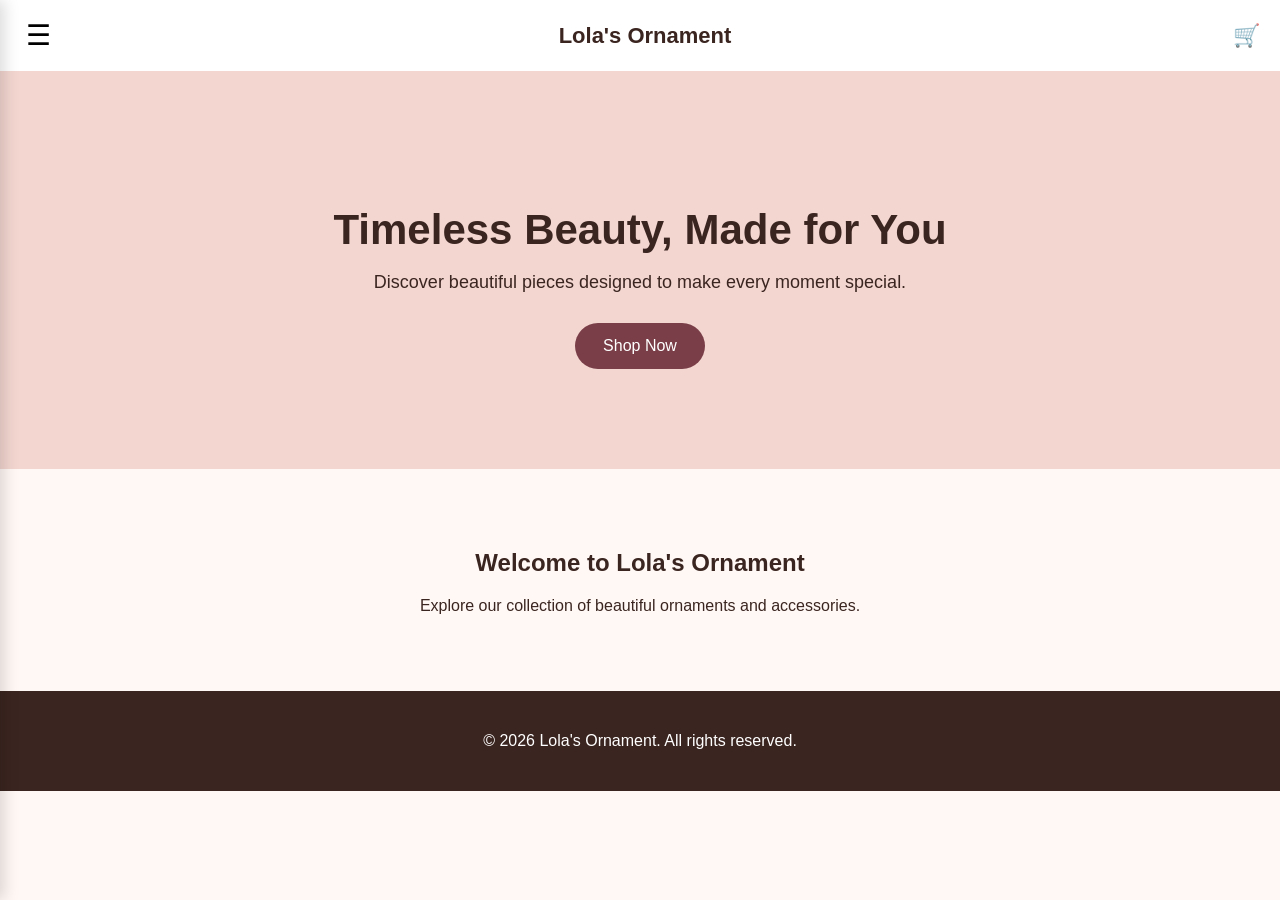
<file: index.html>
<!DOCTYPE html>
<html lang="en">

<head>
    <meta charset="UTF-8">
    <meta name="viewport" content="width=device-width, initial-scale=1.0">

    <title>Lola's Ornament | Timeless Beauty</title>

    <link rel="stylesheet" href="css/style.css">
</head>

<body>

    <header class="site-header">

    <button class="menu-button" id="menuButton">
        ☰
    </button>

    <h1>Lola's Ornament</h1>

    <a href="cart.html" class="cart-icon">
        🛒
    </a>

</header>

<aside class="sidebar" id="sidebar">

    <button class="close-button" id="closeButton">
        ×
    </button>

    <h2>Lola's Ornament</h2>

    <nav>
        <a href="index.html">🏠 Home</a>
        <a href="shop.html">🛍️ Shop</a>
        <a href="about.html">ℹ️ About Us</a>
        <a href="contact.html">📞 Contact</a>
        <a href="cart.html">🛒 Cart</a>
    </nav>

</aside>

    <main>

        <section class="hero">
            <h2>Timeless Beauty, Made for You</h2>

            <p>
                Discover beautiful pieces designed to make every moment special.
            </p>

            <a href="shop.html" class="button">Shop Now</a>
        </section>

        <section class="welcome">
            <h2>Welcome to Lola's Ornament</h2>

            <p>
                Explore our collection of beautiful ornaments and accessories.
            </p>
        </section>

    </main>

    <footer>
        <p>&copy; 2026 Lola's Ornament. All rights reserved.</p>
    </footer>

<script src="js/script.js?v=2"></script>

</body>
</html>
</file>
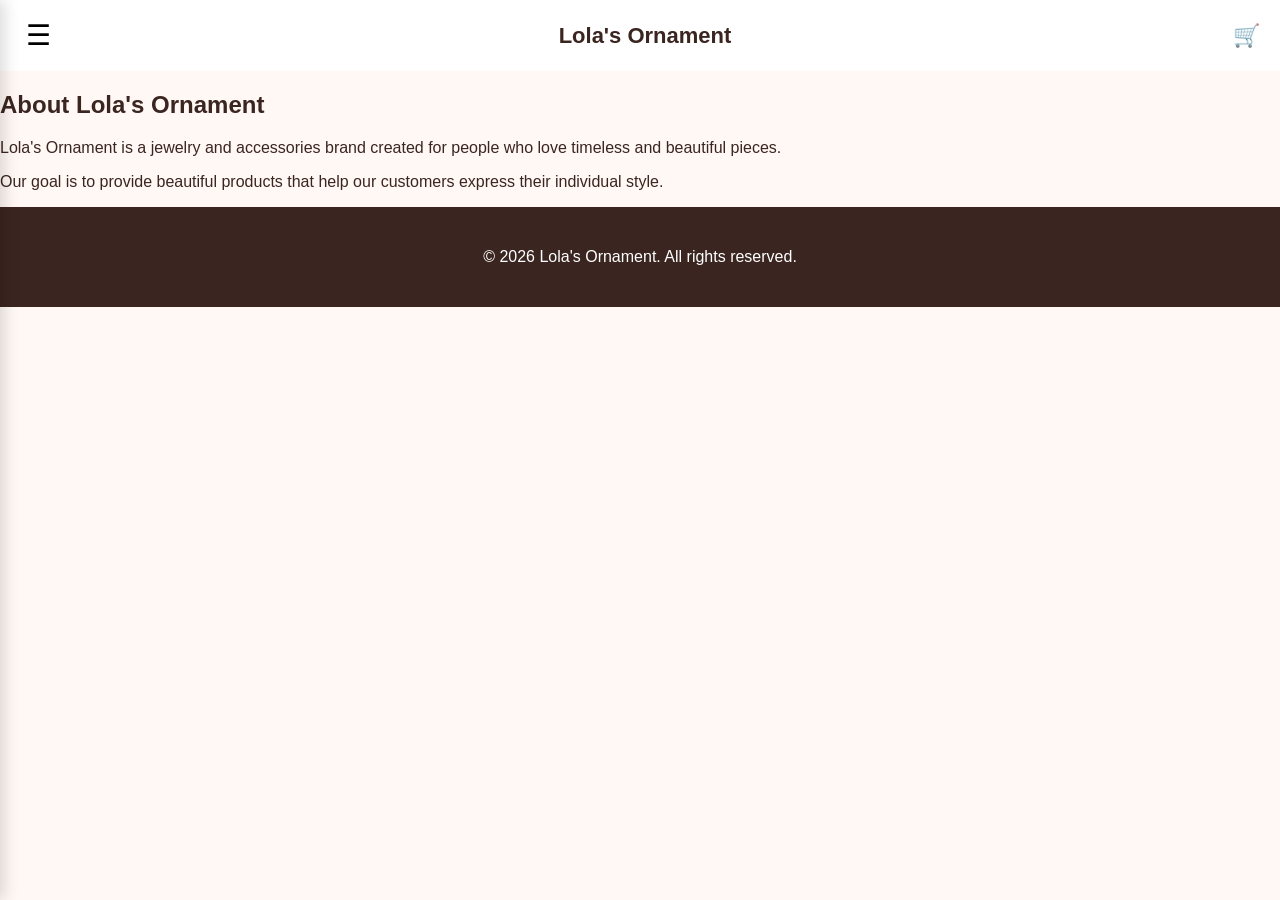
<file: about.html>
<!DOCTYPE html>
<html lang="en">

<head>
    <meta charset="UTF-8">
    <meta name="viewport" content="width=device-width, initial-scale=1.0">

    <title>About Us | Lola's Ornament</title>

    <link rel="stylesheet" href="css/style.css">
</head>

<body>

    <header class="site-header">

    <button class="menu-button" id="menuButton">
        ☰
    </button>

    <h1>Lola's Ornament</h1>

    <a href="cart.html" class="cart-icon">
        🛒
    </a>

</header>

<aside class="sidebar" id="sidebar">

    <button class="close-button" id="closeButton">
        ×
    </button>

    <h2>Lola's Ornament</h2>

    <nav>
        <a href="index.html">🏠 Home</a>
        <a href="shop.html">🛍️ Shop</a>
        <a href="about.html">ℹ️ About Us</a>
        <a href="contact.html">📞 Contact</a>
        <a href="cart.html">🛒 Cart</a>
    </nav>

</aside>

    <main>

        <section class="about">
            <h2>About Lola's Ornament</h2>

            <p>
                Lola's Ornament is a jewelry and accessories brand
                created for people who love timeless and beautiful pieces.
            </p>

            <p>
                Our goal is to provide beautiful products that help
                our customers express their individual style.
            </p>
        </section>

    </main>

    <footer>
        <p>&copy; 2026 Lola's Ornament. All rights reserved.</p>
    </footer>
    
<script src="js/script.js?v=2"></script>
    
</body>
</html>
</file>
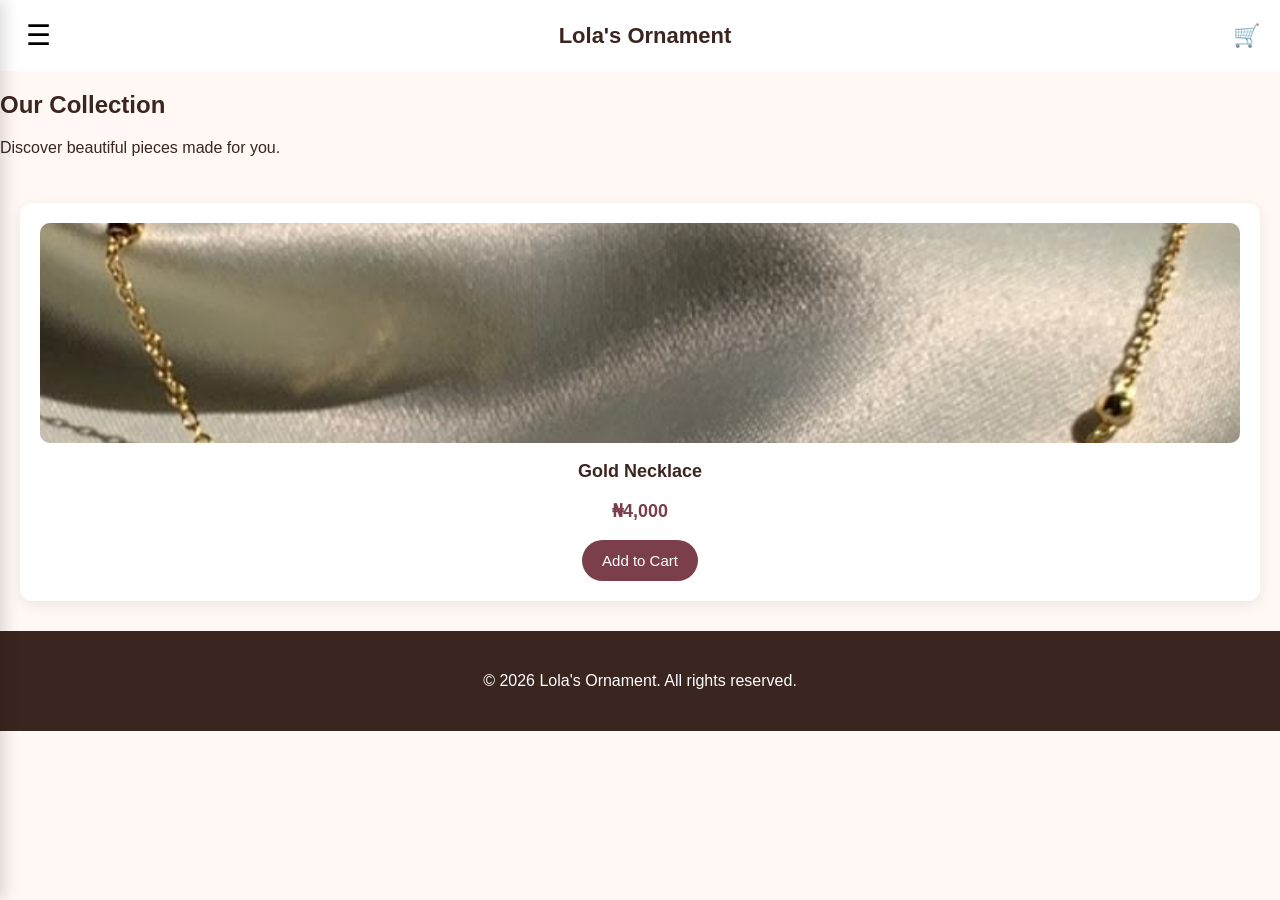
<file: shop.html>
<!DOCTYPE html>
<html lang="en">

<head>
    <meta charset="UTF-8">
    <meta name="viewport" content="width=device-width, initial-scale=1.0">

    <title>Shop | Lola's Ornament</title>

    <link rel="stylesheet" href="css/style.css">
</head>

<body>
<header class="site-header">

    <button class="menu-button" id="menuButton">
        ☰
    </button>

    <h1>Lola's Ornament</h1>

    <a href="cart.html" class="cart-icon">
        🛒
    </a>

</header>

<aside class="sidebar" id="sidebar">

    <button class="close-button" id="closeButton">
        ×
    </button>

    <h2>Lola's Ornament</h2>

    <nav>
        <a href="index.html">🏠 Home</a>
        <a href="shop.html">🛍️ Shop</a>
        <a href="about.html">ℹ️ About Us</a>
        <a href="contact.html">📞 Contact</a>
        <a href="cart.html">🛒 Cart</a>
    </nav>

</aside>

    <main>

        <section class="shop">

    <h2>Our Collection</h2>

    <p>Discover beautiful pieces made for you.</p>

    <div class="products">

        <div class="product-card">

            <div class="product-image">
    <img src="c7eb28c18d1d6994baa4c0588f9e59e7.jpg" alt="Gold Necklace">
            </div>

            <h3> Gold Necklace</h3>

            <p class="price">₦4,000</p>

            <button class="add-to-cart">
                Add to Cart
            </button>

        </div>

    </div>

        </section>

    </main>

    <footer>
        <p>&copy; 2026 Lola's Ornament. All rights reserved.</p>
    </footer>

<script src="js/script.js?v=2"></script>

</body>
</html>
</file>
<file: css/style.css>
* {
    box-sizing: border-box;
}

body {
    margin: 0;
    font-family: Arial, sans-serif;
    background-color: #fff8f5;
    color: #3b2520;
}

header {
    background-color: #ffffff;
    padding: 20px 30px;
    text-align: center;
}

header h1 {
    margin: 0 0 15px;
    font-size: 30px;
}

nav a {
    color: #3b2520;
    text-decoration: none;
    margin: 0 8px;
}

.hero {
    text-align: center;
    padding: 100px 20px;
    background-color: #f3d6d0;
}

.hero h2 {
    font-size: 42px;
    margin-bottom: 15px;
}

.hero p {
    font-size: 18px;
    margin-bottom: 30px;
}

.button {
    display: inline-block;
    background-color: #7a3e48;
    color: white;
    padding: 14px 28px;
    text-decoration: none;
    border-radius: 25px;
}

.welcome {
    text-align: center;
    padding: 60px 20px;
}

footer {
    text-align: center;
    padding: 25px;
    background-color: #3b2520;
    color: white;
}
/* ===== MOBILE MENU ===== */

.site-header {
    display: flex;
    align-items: center;
    justify-content: space-between;
    padding: 18px 20px;
    background-color: #ffffff;
}

.site-header h1 {
    margin: 0;
    font-size: 22px;
}

.menu-button,
.close-button {
    border: none;
    background: none;
    font-size: 28px;
    cursor: pointer;
}
.product-image img {
    width: 100%;
    height: 100%;
    object-fit: cover;
    border-radius: 10px;
}

.cart-icon {
    text-decoration: none;
    font-size: 22px;
}

.sidebar {
    position: fixed;
    top: 0;
    left: -280px;
    width: 280px;
    height: 100vh;
    background-color: #ffffff;
    padding: 25px;
    z-index: 1000;
    transition: left 0.3s ease;
    box-shadow: 4px 0 15px rgba(0, 0, 0, 0.15);
}

.sidebar.open {
    left: 0;
}

.sidebar h2 {
    margin-top: 30px;
    margin-bottom: 30px;
}

.sidebar nav {
    display: flex;
    flex-direction: column;
    gap: 20px;
}

.sidebar nav a {
    text-decoration: none;
    color: #3b2520;
    font-size: 17px;
}
/* ===== SHOP PRODUCTS ===== */

.products {
    display: grid;
    grid-template-columns: repeat(auto-fit, minmax(220px, 1fr));
    gap: 25px;
    padding: 30px 20px;
}

.product-card {
    background-color: #ffffff;
    border-radius: 12px;
    padding: 20px;
    text-align: center;
    box-shadow: 0 4px 15px rgba(0, 0, 0, 0.08);
}

.product-image {
    height: 220px;
    background-color: #f3d9d4;
    border-radius: 10px;
    display: flex;
    align-items: center;
    justify-content: center;
    margin-bottom: 18px;
}

.product-image span {
    color: #7a4a4a;
}

.product-card h3 {
    margin: 10px 0;
    font-size: 18px;
}

.price {
    font-weight: bold;
    font-size: 18px;
    color: #7a3f4b;
}

.add-to-cart {
    border: none;
    background-color: #7a3f4b;  
    color: white;
    padding: 12px 20px;
    border-radius: 25px;
    cursor: pointer;
    font-size: 15px;
}

.add-to-cart:hover {
    opacity: 0.85;
}
.close-button {
    position: absolute;
    top: 15px;
    right: 20px;
}
</file>
